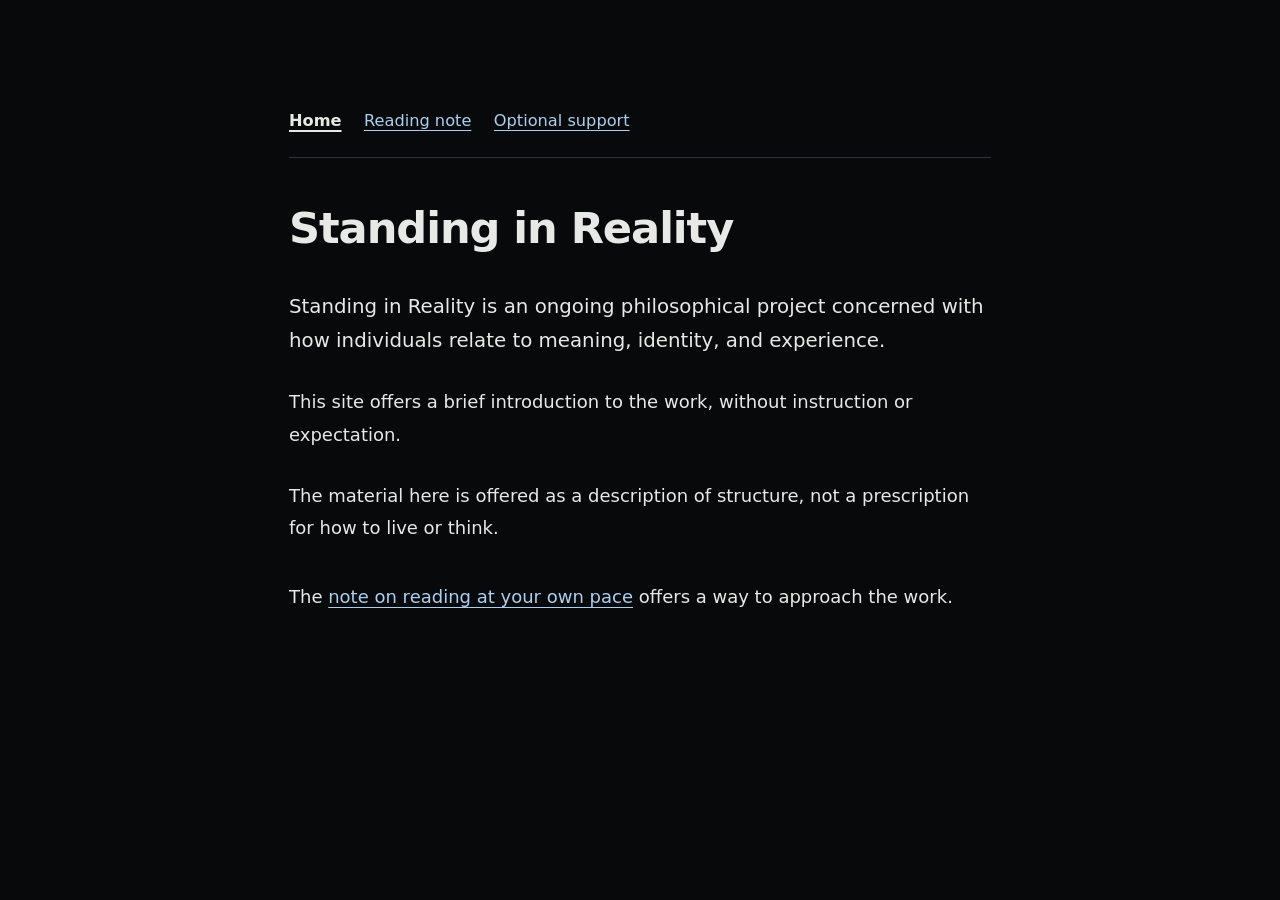
<file: index.html>
<!DOCTYPE html>
<html lang="en">
<head>
  <meta charset="UTF-8">
  <meta name="viewport" content="width=device-width, initial-scale=1">
  <title>Standing in Reality</title>
  <meta name="description" content="An introduction to Standing in Reality, an ongoing philosophical project exploring meaning, identity, and experience.">
  <link rel="stylesheet" href="styles.css">
</head>
<body>
  <a class="skip-link" href="#main-content">Skip to content</a>
  <div class="page-shell">
    <nav class="site-nav" aria-label="Site navigation">
      <ul>
          <li><a href="index.html" aria-current="page">Home</a></li>
          <li><a href="how-to-read.html">Reading note</a></li>
          <li><a href="support.html">Optional support</a></li>
      </ul>
    </nav>
    <main id="main-content" tabindex="-1">
    <h1>Standing in Reality</h1>

    <p class="intro">
      Standing in Reality is an ongoing philosophical project concerned with how
      individuals relate to meaning, identity, and experience.
    </p>

    <p>
      This site offers a brief introduction to the work, without instruction or expectation.
    </p>

    <p>
      The material here is offered as a description of structure, not a prescription
      for how to live or think.
    </p>
    <p class="reading-link">
      The <a href="how-to-read.html">note on reading at your own pace</a> offers
      a way to approach the work.
    </p>
  
    </main>
  </div>
</body>
</html>
</file>
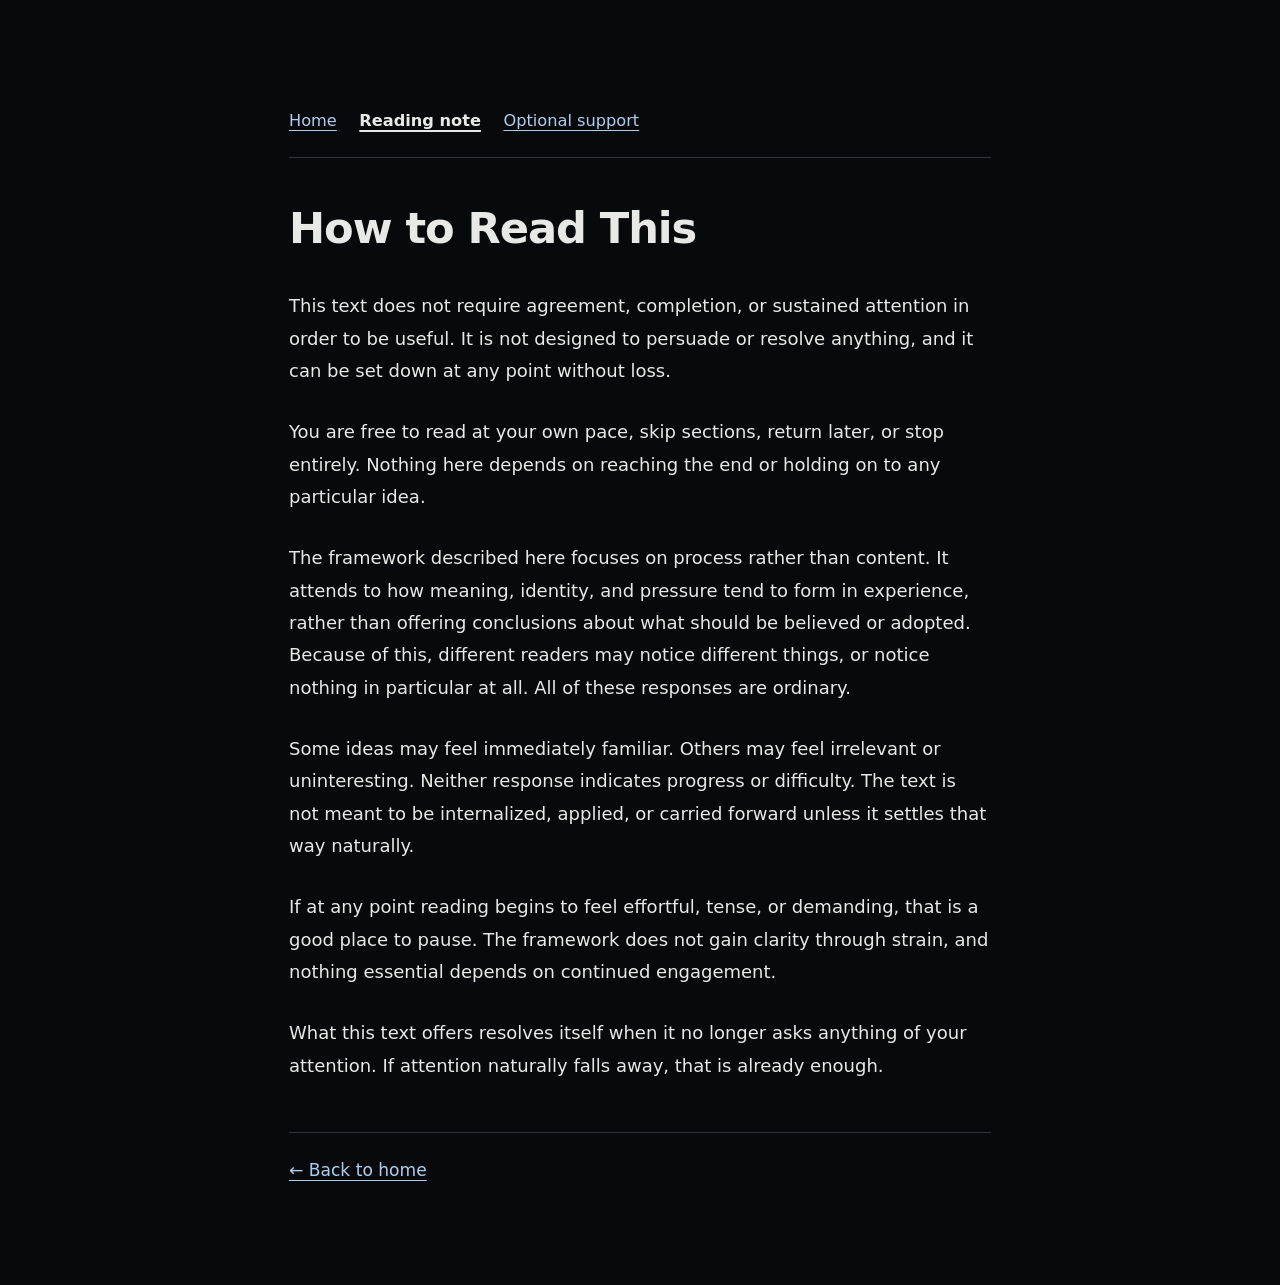
<file: how-to-read.html>
<!DOCTYPE html>
<html lang="en">
<head>
  <meta charset="UTF-8">
  <meta name="viewport" content="width=device-width, initial-scale=1">
  <title>How to Read This – Standing in Reality</title>
  <meta name="description" content="A note on approaching Standing in Reality at your own pace, without an expectation of agreement or completion.">
  <link rel="stylesheet" href="styles.css">
</head>
<body>
  <a class="skip-link" href="#main-content">Skip to content</a>
  <div class="page-shell">
    <nav class="site-nav" aria-label="Site navigation">
      <ul>
          <li><a href="index.html">Home</a></li>
          <li><a href="how-to-read.html" aria-current="page">Reading note</a></li>
          <li><a href="support.html">Optional support</a></li>
      </ul>
    </nav>
    <main id="main-content" tabindex="-1">
  <h1>How to Read This</h1>

  <p>
    This text does not require agreement, completion, or sustained attention in order to be useful. It is not designed to persuade or resolve anything, and it can be set down at any point without loss.
  </p>

  <p>
    You are free to read at your own pace, skip sections, return later, or stop entirely. Nothing here depends on reaching the end or holding on to any particular idea.
  </p>

  <p>
    The framework described here focuses on process rather than content. It attends to how meaning, identity, and pressure tend to form in experience, rather than offering conclusions about what should be believed or adopted. Because of this, different readers may notice different things, or notice nothing in particular at all. All of these responses are ordinary.
  </p>

  <p>
    Some ideas may feel immediately familiar. Others may feel irrelevant or uninteresting. Neither response indicates progress or difficulty. The text is not meant to be internalized, applied, or carried forward unless it settles that way naturally.
  </p>

  <p>
    If at any point reading begins to feel effortful, tense, or demanding, that is a good place to pause. The framework does not gain clarity through strain, and nothing essential depends on continued engagement.
  </p>

  <p>
    What this text offers resolves itself when it no longer asks anything of your attention. If attention naturally falls away, that is already enough.
  </p>

  <p class="back"><a href="index.html">← Back to home</a></p>

    </main>
  </div>
</body>
</html>
</file>
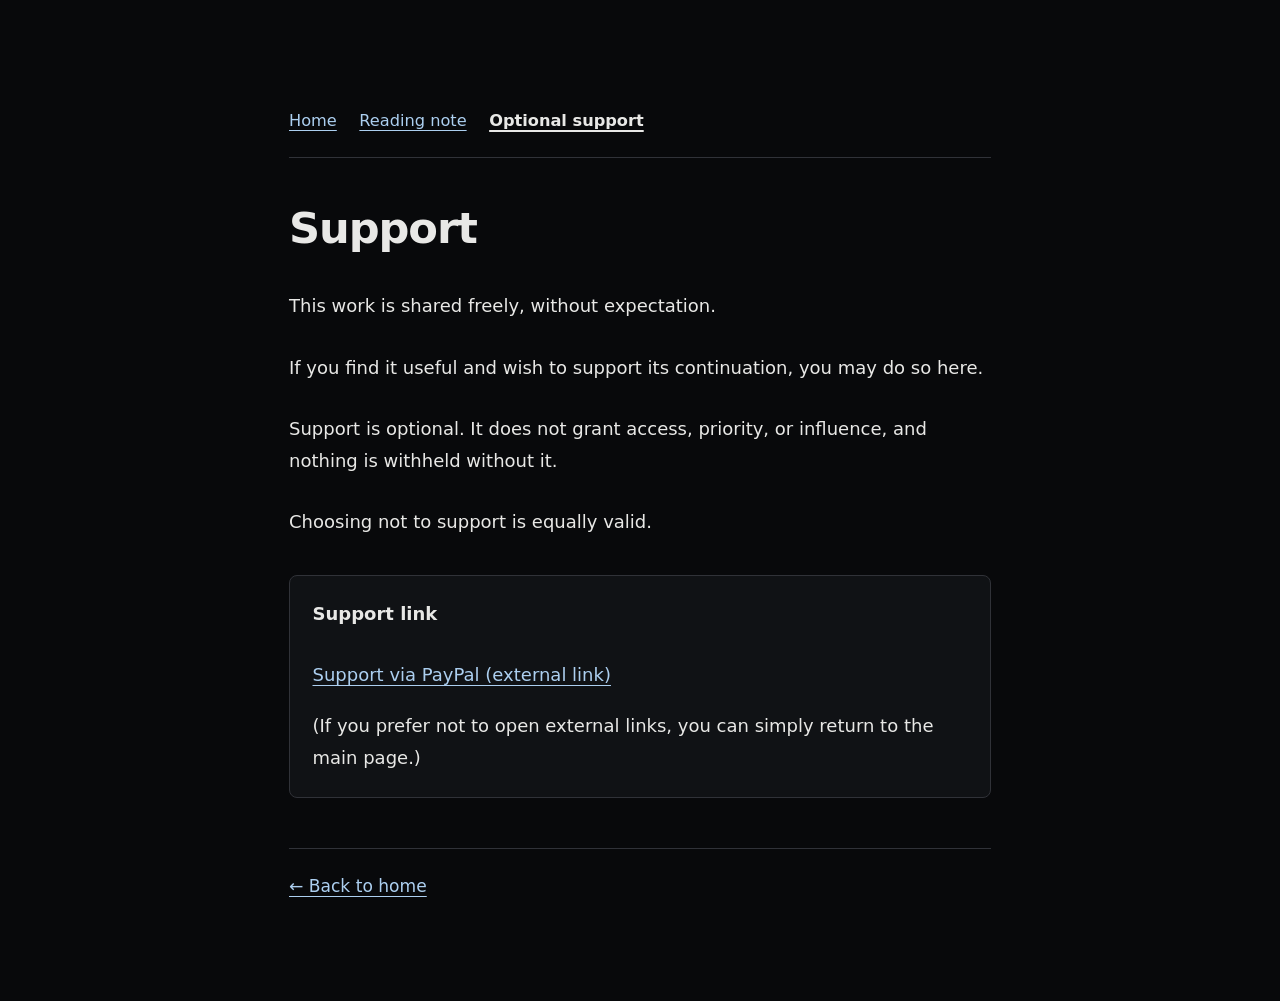
<file: support.html>
<!DOCTYPE html>
<html lang="en">
<head>
  <meta charset="UTF-8">
  <meta name="viewport" content="width=device-width, initial-scale=1">
  <title>Support — Standing in Reality</title>
  <meta name="description" content="Optional support for Standing in Reality, without access tiers, priority, or obligation.">
  <link rel="stylesheet" href="styles.css">
</head>
<body>
  <a class="skip-link" href="#main-content">Skip to content</a>
  <div class="page-shell">
    <nav class="site-nav" aria-label="Site navigation">
      <ul>
          <li><a href="index.html">Home</a></li>
          <li><a href="how-to-read.html">Reading note</a></li>
          <li><a href="support.html" aria-current="page">Optional support</a></li>
      </ul>
    </nav>
    <main id="main-content" tabindex="-1">
    <h1>Support</h1>

    <p>This work is shared freely, without expectation.</p>

    <p>If you find it useful and wish to support its continuation, you may do so here.</p>

    <p>
      Support is optional. It does not grant access, priority, or influence, and nothing is withheld without it.
    </p>

    <p>Choosing not to support is equally valid.</p>

    <div class="support-box">
      <p><strong>Support link</strong></p>
      <a class="support-link" href="https://paypal.me/Standinginreality">
        Support via PayPal (external link)
      </a>
      <p>
        (If you prefer not to open external links, you can simply return to the main page.)
      </p>
    </div>

    <p class="back">
      <a href="index.html">← Back to home</a>
    </p>
  
    </main>
  </div>
</body>
</html>
</file>
<file: styles.css>
:root {
  color-scheme: dark;
  font-family: system-ui, -apple-system, BlinkMacSystemFont, "Segoe UI", sans-serif;
  background: #08090b;
  color: #e8e8e6;
  font-size: 112.5%;
}
* { box-sizing: border-box; }
body { margin: 0; line-height: 1.8; }
.page-shell {
  width: 100%;
  max-width: 44rem;
  margin: 0 auto;
  padding: clamp(2.5rem, 8vw, 5.5rem) clamp(1.25rem, 5vw, 2.5rem);
  overflow-wrap: break-word;
}
main { overflow-wrap: break-word; }
.skip-link {
  position: absolute;
  top: 0.75rem;
  left: 1.25rem;
  padding: 0.5rem 0.75rem;
  background: #101215;
  transform: translateY(-200%);
}
.skip-link:focus { transform: translateY(0); }
.site-nav {
  margin-bottom: 2.5rem;
  padding-bottom: 0.75rem;
  border-bottom: 1px solid #303238;
}
.site-nav ul {
  display: flex;
  flex-wrap: wrap;
  gap: 0.25rem 1.25rem;
  margin: 0;
  padding: 0;
  list-style: none;
  font-size: 0.9rem;
}
.site-nav a {
  display: inline-flex;
  align-items: center;
  min-height: 44px;
  padding-block: 0.25rem;
}
.site-nav a[aria-current="page"] {
  color: #e8e8e6;
  font-weight: 600;
  text-decoration-thickness: 2px;
}
h1 {
  font-size: clamp(1.8rem, 6vw, 2.4rem);
  font-weight: 550;
  line-height: 1.2;
  letter-spacing: -0.025em;
  margin: 0 0 2rem;
  text-wrap: balance;
}
p { margin: 0 0 1.6rem; }
main > p:last-child { margin-bottom: 0; }
.intro { font-size: 1.1rem; line-height: 1.7; }
a {
  color: #accff0;
  text-decoration: underline;
  text-decoration-thickness: 1px;
  text-underline-offset: 0.22em;
}
a:hover { color: #d4e7fa; }
a:focus-visible {
  outline: 2px solid currentColor;
  outline-offset: 5px;
  border-radius: 2px;
}
.reading-link { margin-block: 2rem; }
.back {
  border-top: 1px solid #303238;
  margin-top: 2.75rem;
  padding-top: 1.25rem;
  font-size: 0.95rem;
}
.support-box {
  margin-block: 2rem;
  padding: 1.25rem;
  border: 1px solid #303238;
  border-radius: 8px;
  background: #101215;
}
.support-box p:last-child { margin-bottom: 0; }
.support-link { display: inline-block; margin-bottom: 1rem; }
@media print {
  :root { color-scheme: light; background: #fff; color: #000; font-size: 12pt; }
  body { line-height: 1.5; }
  .page-shell { max-width: none; padding: 0; }
  .site-nav, .skip-link, .back { display: none; }
  h1 { font-size: 22pt; }
  a { color: #000; }
  .support-box { background: transparent; border-color: #777; }
}
</file>
